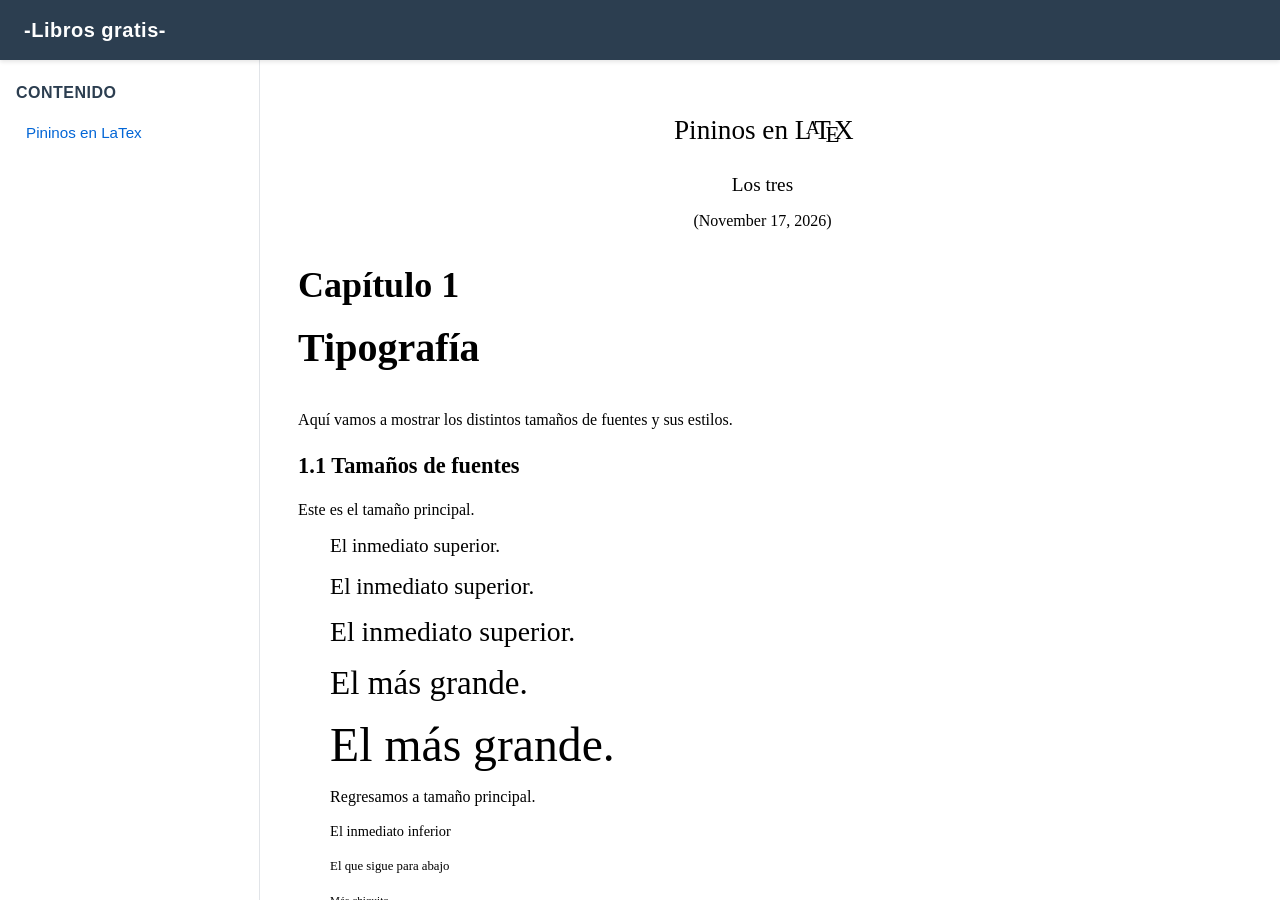
<file: pbab_ss/index.html>
<!DOCTYPE html>
<html lang="es">
<head>
    <meta charset="UTF-8">
    <meta name="viewport" content="width=device-width, initial-scale=1.0">
    <title>Muestra de visualización</title>
    <style>
        body {
            font-family: -apple-system, BlinkMacSystemFont, "Segoe UI", Roboto, Helvetica, Arial, sans-serif;
            margin: 0;
            padding: 0;
            background-color: #f4f6f8;
            color: #333;
            display: flex;
            flex-direction: column; /* Organiza el header arriba y el contenido abajo */
            height: 100vh;
            overflow: hidden;
        }

        /* Encabezado superior fijo */
        header {
            height: 60px;
            background-color: #2c3e50;
            color: #ffffff;
            display: flex;
            align-items: center;
            padding: 0 1.5rem;
            box-shadow: 0 2px 4px rgba(0,0,0,0.1);
            flex-shrink: 0; /* Evita que el header se encoja */
            z-index: 10;
        }

        header h1 {
            font-size: 1.25rem;
            margin: 0;
            font-weight: 600;
            letter-spacing: 0.5px;
        }

        /* Contenedor que agrupa la barra lateral y el visor */
        .contenedor-principal {
            display: flex;
            flex-grow: 1;
            height: calc(100vh - 60px); /* Resta la altura del header */
            overflow: hidden;
        }

        /* Barra lateral fija */
        aside {
            width: 260px;
            background-color: #ffffff;
            border-right: 1px solid #e1e4e8;
            padding: 1.5rem 1rem;
            box-sizing: border-box;
            overflow-y: auto;
            flex-shrink: 0;
        }

        aside h3 {
            font-size: 1rem;
            color: #2c3e50;
            margin-top: 0;
            text-transform: uppercase;
            letter-spacing: 0.5px;
        }

        aside ul {
            list-style: none;
            padding: 0;
        }

        aside li {
            margin-bottom: 0.6rem;
        }

        aside a {
            text-decoration: none;
            color: #0366d6;
            font-size: 0.95rem;
            display: block;
            padding: 6px 10px;
            border-radius: 4px;
            transition: background-color 0.2s;
        }

        aside a:hover {
            background-color: #f0f4f8;
            text-decoration: underline;
        }

        /* Visor principal */
        main {
            flex-grow: 1;
            background-color: #ffffff;
            display: flex;
        }

        iframe {
            width: 100%;
            height: 100%;
            border: none;
        }

        /* Adaptabilidad para pantallas pequeñas (móviles) */
        @media (max-width: 768px) {
            body {
                height: auto;
                overflow: auto;
            }
            .contenedor-principal {
                flex-direction: column;
                height: auto;
                overflow: visible;
            }
            aside {
                width: 100%;
                border-right: none;
                border-bottom: 1px solid #e1e4e8;
            }
            iframe {
                height: 80vh;
            }
        }
    </style>
</head>
<body>

    <!-- Barra superior fija con el título de la web -->
    <header>
        <h1>-Libros gratis-</h1>
    </header>

    <!-- Área inferior dividida en menú lateral y visor -->
    <div class="contenedor-principal">
        <aside>
            <h3>Contenido</h3>
            <ul>
              <li><a href="pininos.html" target="visor-documento"> Pininos en LaTex </a></li>
              <!--li><a href="mainch1.html" target="visor-documento">Capítulo 1: Tipografía</a></li>-->
              <!--li><a href="mainch2.html" target="visor-documento">Capítulo 2: Paquetes chidos</a></li>-->
              <!--li><a href="mainli1.html" target="visor-documento">Bibliografía</a></li>-->
            </ul>
        </aside>

        <main>
            <iframe name="visor-documento" src="pininos.html" title="Documento LaTeX"></iframe>
        </main>
    </div>

</body>
</html>
</file>
